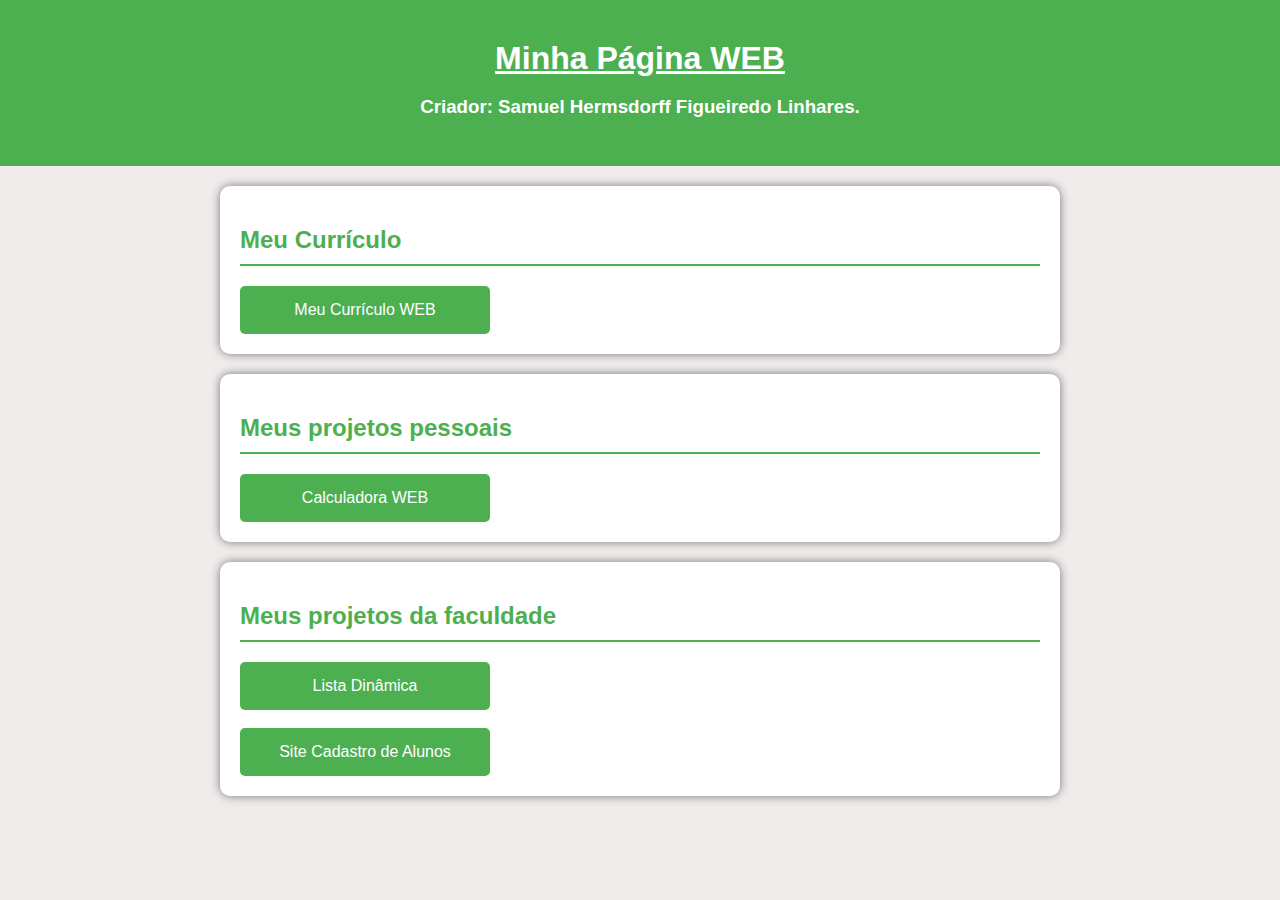
<file: index.html>
<!DOCTYPE html>
<html lang="en">
<head>
    <meta charset="UTF-8">
    <meta name="viewport" content="width=device-width, initial-scale=1.0">
    <title>Minha Página WEB</title>
    <style>
        body {
            font-family: Arial, sans-serif;
            margin: 0;
            padding: 0;
            background-color: #f0ecec;
            color: #333;
        }
        header {
            background-color: #4CAF50;
            color: white;
            padding: 30px 20px;
            text-align: center;
        }
        h1 {
            margin: 10px 0;
            text-decoration: underline;
        }
        section {
            padding: 20px;
            margin: 20px auto;
            max-width: 800px;
            background-color: #fff;
            border-radius: 10px;
            box-shadow: 0 0 10px rgba(0, 0, 0, 0.5);
        }
        .section-title {
            color: #4CAF50;
            border-bottom: 2px solid #4CAF50;
            padding-bottom: 10px;
            margin-bottom: 20px;
        }
        .section-content {
            line-height: 1.6;
        }
        footer {
            background-color: #333;
            color: #fff;
            padding: 10px;
            text-align: center;
        }
        .botao-personalizado {
            background-color: #4CAF50; /* Cor de fundo */
            color: white; /* Cor do texto */
            padding: 15px 30px; /* Espaçamento interno */
            font-size: 16px; /* Tamanho da fonte */
            border: none; /* Sem borda */
            border-radius: 5px; /* Bordas arredondadas */
            cursor: pointer; /* Cursor de ponteiro */
            transition: background-color 0.3s ease; /* Transição suave de cor de fundo */
            width: 250px;
        }

        .botao-personalizado:hover {
            background-color: #45a049; /* Cor de fundo ao passar o mouse */
        }
    </style>
</head>
<header>
    <h1>
        Minha Página WEB
    </h1>
    <h3>Criador: Samuel Hermsdorff Figueiredo Linhares.</h3>
</header>
<body>
    <section>
        <h2 class="section-title">Meu Currículo</h2>
        <div><a href="Curriículo.html"><button class="botao-personalizado">Meu Currículo WEB</button></a></div>
    </section>
    <section>
        <h2 class="section-title">Meus projetos pessoais</h2>
        <div><a href="Calculadora.html"><button class="botao-personalizado">Calculadora WEB</button></a></div>
    </section>
    <section>
        <h2 class="section-title">Meus projetos da faculdade</h2>
        <div><a href="listadinan.html"><button class="botao-personalizado">Lista Dinâmica</button></a></div>
        <br>
        <div><a href="LoginCadastro.html"><button class="botao-personalizado">Site Cadastro de Alunos</button></a></div>
    </section>

</body>
</html>
</file>
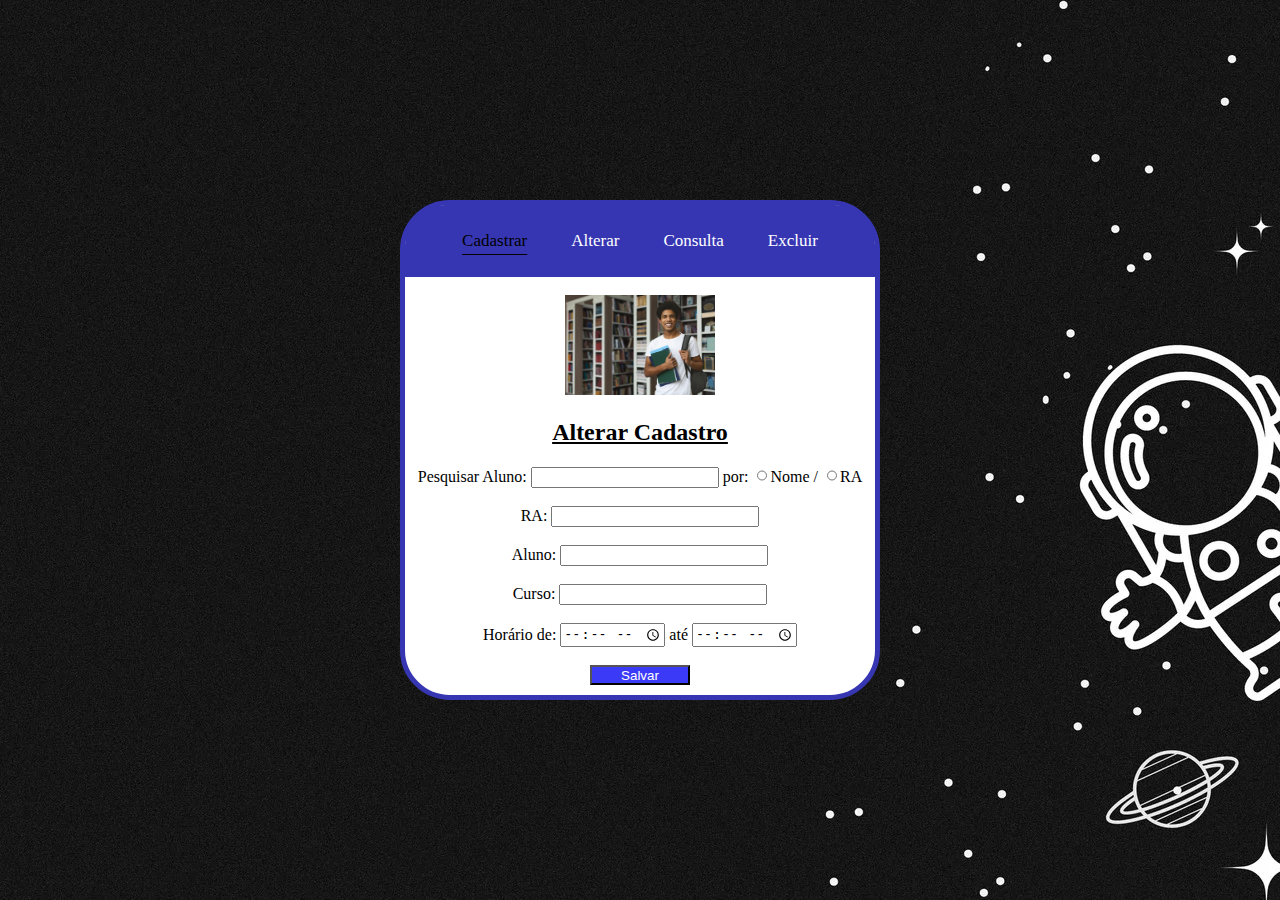
<file: Alterar.html>
<!DOCTYPE html>
<html lang="en">
<head>
    <meta charset="UTF-8">
    <meta http-equiv="X-UA-Compatible" content="IE=edge">
    <meta name="viewport" content="width=device-width, initial-scale=1.0">
    <title>Alterar cadastro de Alunos</title>
    <link rel="stylesheet" href="Cadastro.css">
    
</head>
<body>
    <div class="container">
        <div class="item">
            <header>
                <nav class="nav-bar">
                    <a href="CadastroPagina.html" class="nav-link active" data-hover="Cadastrar">Cadastrar</a>
                    <a href="Alterar.html" class="nav-link" data-hover="Alterar">Alterar</a>
                    <a href="Consulta.html" class="nav-link" data-hover="Consulta">Consulta</a>
                    <a href="Deletar.html" class="nav-link" data-hover="Excluir">Excluir</a>
                  </nav>
            </header>
            <br>
            <div>
                <img style="width: 150px;" src="estudante.png" alt="">
                <h2>Alterar Cadastro</h2>
                <form>
                    <div>
                        <label>Pesquisar Aluno:</label>
                        <input style="width: 180px;" type="text" id="curso" name="curso" required>
                        <label>por:</label>
                        <input style="width: 10px;" type="radio" id="nome_aluno" name="nome_aluno" required>Nome</input>
                        <label>/</label>
                        <input style="width: 10px;" type="radio" id="RA" name="RA" required>RA</input>
                    </div>
                    <br>
                    <div>
                        <label>RA:</label>
                        <input type="text" id="curso" name="curso" required>
                    </div>
                    <br>
                    <div>
                        <label>Aluno:</label>
                        <input type="text" id="nome_aluno" name="nome_aluno" required>
                    </div>
                    <br>
                    <div>
                        <label>Curso:</label>
                        <input type="text" id="curso" name="curso" required>
                    </div>
                    <br>
                    <div>
                        <label>Horário de:</label>
                        <input style="width: 100px" type="time" id="horario_inicial" name="horario_inicial" required>
                        <label>até</label>
                        <input style="width: 100px" type="time" id="horario_final" name="horario_final" required>
                    </div>
                </form>
                <br>
                <button type="submit">Salvar</button>
            </div>
        </div>
    </div>
</body>
</html>
</file>
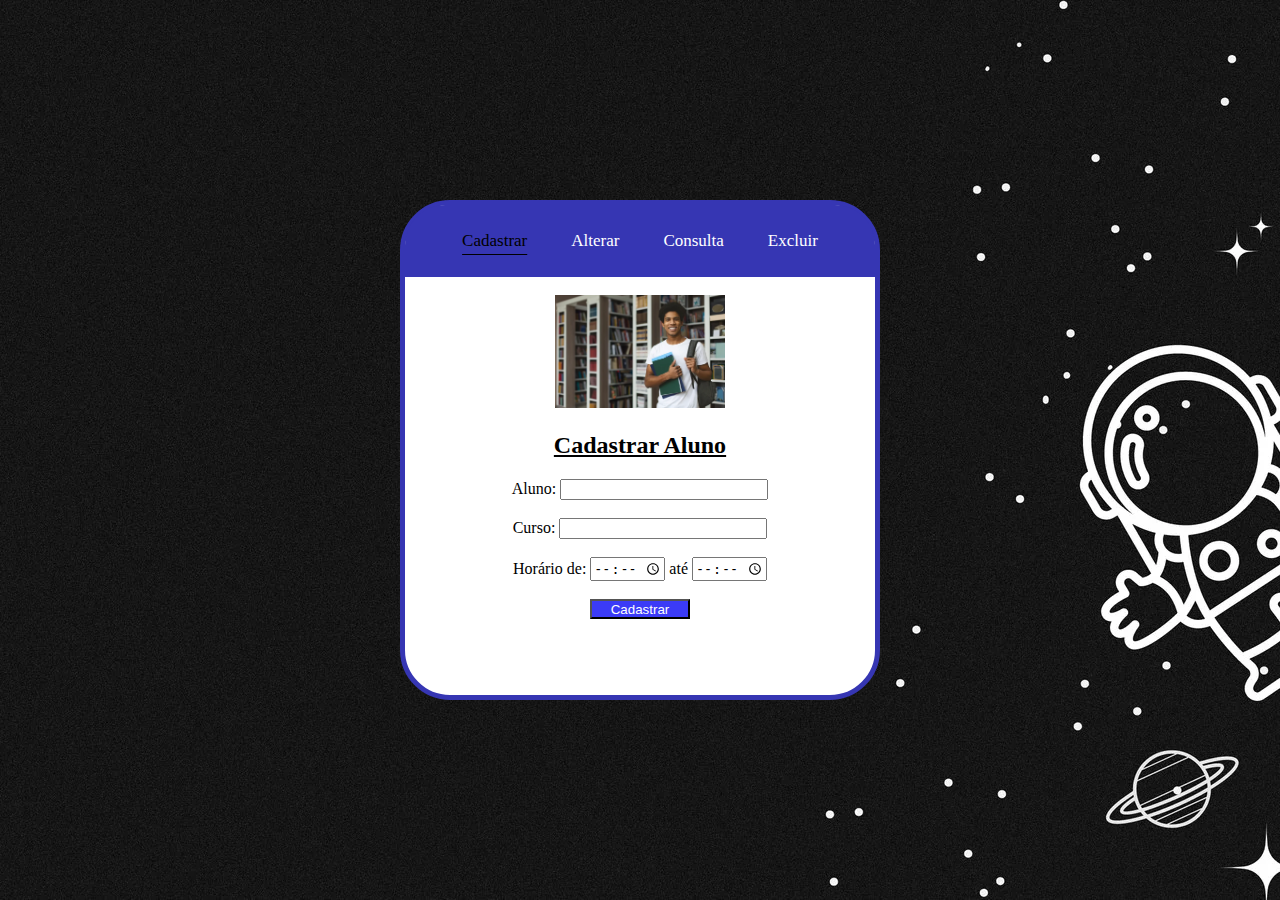
<file: CadastroPagina.html>
<!DOCTYPE html>
<html lang="en">
<head>
    <meta charset="UTF-8">
    <meta http-equiv="X-UA-Compatible" content="IE=edge">
    <meta name="viewport" content="width=device-width, initial-scale=1.0">
    <title>Cadastro de Alunos</title>
    <link rel="stylesheet" href="Cadastro.css">
    
</head>
<body>
    
    <div class="container">
        <div class="item">
            <header>
                <nav class="nav-bar">
                    <a href="CadastroPagina.html" class="nav-link active" data-hover="Cadastrar">Cadastrar</a>
                    <a href="Alterar.html" class="nav-link" data-hover="Alterar">Alterar</a>
                    <a href="Consulta.html" class="nav-link" data-hover="Consulta">Consulta</a>
                    <a href="Deletar.html" class="nav-link" data-hover="Excluir">Excluir</a>
                  </nav>
            </header>
            <br>
            <div>
                <img style="width: 170px;" src="estudante.png" alt="">
                <h2>Cadastrar Aluno</h2>
                <form>
                    <div>
                        <label>Aluno:</label>
                        <input type="text" id="nome_aluno" name="nome_aluno" required>
                    </div>
                    <br>
                    <div>
                        <label>Curso:</label>
                        <input type="text" id="curso" name="curso" required>
                    </div>
                    <br>
                    <div>
                        <label>Horário de:</label>
                        <input style="width: 70px" type="time" id="horario_inicial" name="horario_inicial" required>
                        <label>até</label>
                        <input style="width: 70px" type="time" id="horario_final" name="horario_final" required>
                    </div>
                </form>
                <br>
                <button type="submit">Cadastrar</button>
            </div>
        </div>
    </div>
</body>
</html>
</file>
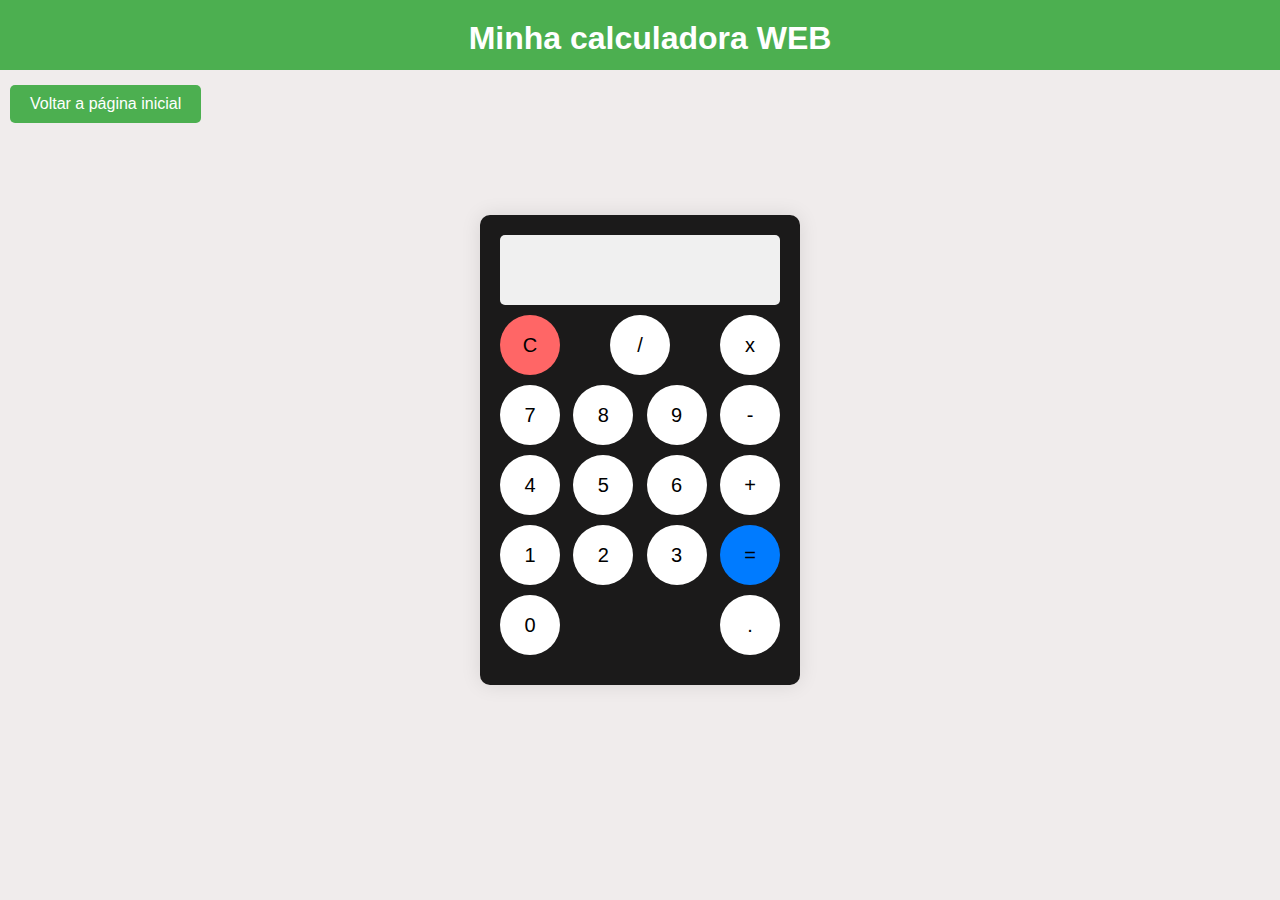
<file: Calculadora.html>
<!DOCTYPE html>
<html lang="pt-br">
<head>
    <meta charset="UTF-8">
    <meta name="viewport" content="width=device-width, initial-scale=1.0">
    <title>Calculadora</title>
    <style>
        /* Estilos para a calculadora */
        body {
            font-family: Arial, sans-serif;
            background-color: #f0ecec;
            margin: 0;
            padding: 0;
            display: flex;
            justify-content: center;
            align-items: center;
            height: 100vh;
        }

        .calculator {
            width: 280px;
            background-color: rgb(27, 26, 26);
            border-radius: 10px;
            box-shadow: 0 0 20px rgba(0, 0, 0, 0.1);
            padding: 20px;
            text-align: center;
        }

        .display {
            width: calc(100% - 20px);
            height: 50px;
            margin-bottom: 10px;
            padding: 10px;
            font-size: 24px;
            border: none;
            background-color: #f0f0f0;
            border-radius: 5px;
            text-align: right;
        }

        .row {
            display: flex;
            justify-content: space-between;
            margin-bottom: 10px;
        }

        .button {
            width: 60px;
            height: 60px;
            border: none;
            border-radius: 50%;
            font-size: 20px;
            color: black;
            background-color: white;
            cursor: pointer;
            transition: all 0.3s ease;
        }

        .button:hover {
            background-color: blue;
        }

        .button.clear {
            background-color: #ff6666;
        }

        .button.clear:hover {
            background-color: blue;
        }

        .button.equal {
            background-color: #007bff;
        }

        .button.equal:hover {
            background-color: blue;
        }
        .div {
            text-align: center;
        }
        header {
            background-color: #4CAF50;
            color: white;
            padding: 10px;
            text-align: center;
            position: absolute;
            top: 0;
            left: 0; 
            width: 100%;
            height: 50px; 
            margin-bottom: 40px;
        }
        h1 {
            margin: 10px 0;
        }
        .div{
            text-align: left;
        }
        .botao-voltar {
            background-color: #4CAF50;
            color: white;
            padding: 10px 20px;
            border: none;
            border-radius: 5px;
            cursor: pointer;
            text-decoration: none;
            font-size: 16px;
            transition: background-color 0.3s;
        }

        .botao-voltar:hover {
            background-color: #45a049;
        }
    </style>
</head>
<header>
    <h1>Minha calculadora WEB</h1>
    <br>
    <div class="div"><a href="index.html"><button class="botao-voltar">Voltar a página inicial</button></a></div>
</header>
<body>
<div class="calculator">
    <input type="text" class="display" id="display" disabled>
    <div class="row">
        <button class="button clear" onclick="clearDisplay()">C</button>
        <button class="button" onclick="appendOperator('/')">/</button>
        <button class="button" onclick="appendOperator('*')">x</button>
    </div>
    <div class="row">
        <button class="button" onclick="appendNumber('7')">7</button>
        <button class="button" onclick="appendNumber('8')">8</button>
        <button class="button" onclick="appendNumber('9')">9</button>
        <button class="button" onclick="appendOperator('-')">-</button>
    </div>
    <div class="row">
        <button class="button" onclick="appendNumber('4')">4</button>
        <button class="button" onclick="appendNumber('5')">5</button>
        <button class="button" onclick="appendNumber('6')">6</button>
        <button class="button" onclick="appendOperator('+')">+</button>
    </div>
    <div class="row">
        <button class="button" onclick="appendNumber('1')">1</button>
        <button class="button" onclick="appendNumber('2')">2</button>
        <button class="button" onclick="appendNumber('3')">3</button>
        <button class="button equal" onclick="calculate()">=</button>
    </div>
    <div class="row">
        <button class="button" onclick="appendNumber('0')">0</button>
        <button class="button" onclick="appendDecimal()">.</button>
    </div>
</div>

<script>
function appendNumber(number) {
    document.getElementById("display").value += number;
}

function appendOperator(operator) {
    document.getElementById("display").value += operator;
}

function appendDecimal() {
    var displayValue = document.getElementById("display").value;
    if (!displayValue.includes('.')) {
        document.getElementById("display").value += '.';
    }
}

function clearDisplay() {
    document.getElementById("display").value = '';
}

function calculate() {
    var expression = document.getElementById("display").value;
    var result = eval(expression);
    document.getElementById("display").value = result;
}
</script>

</body>
</html>
</file>
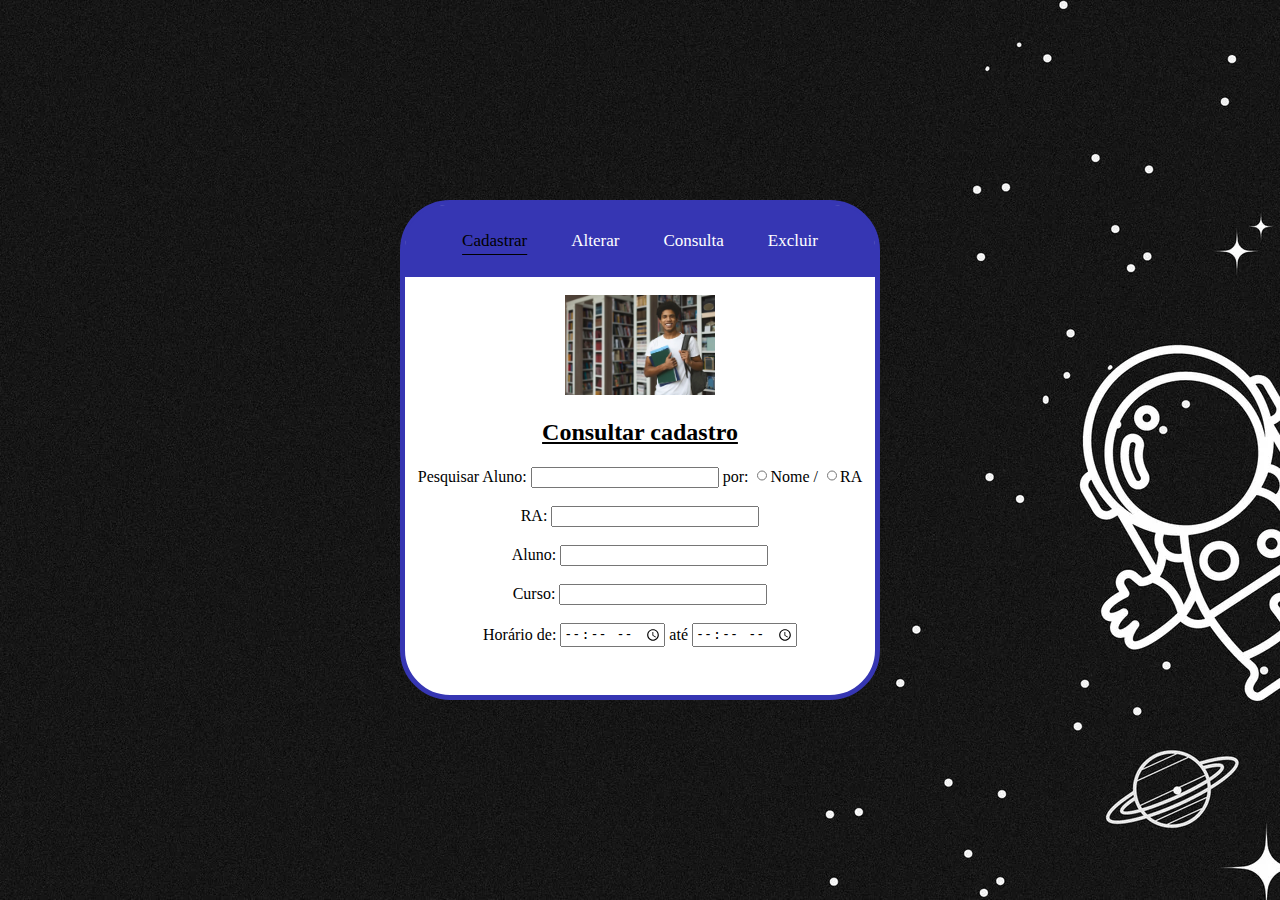
<file: Consulta.html>
<!DOCTYPE html>
<html lang="en">
<head>
    <meta charset="UTF-8">
    <meta http-equiv="X-UA-Compatible" content="IE=edge">
    <meta name="viewport" content="width=device-width, initial-scale=1.0">
    <title>Consultar cadastro de Alunos</title>
    <link rel="stylesheet" href="Cadastro.css">
    
</head>
<body>
    <div class="container">
        <div class="item">
            <header>
                <nav class="nav-bar">
                    <a href="CadastroPagina.html" class="nav-link active" data-hover="Cadastrar">Cadastrar</a>
                    <a href="Alterar.html" class="nav-link" data-hover="Alterar">Alterar</a>
                    <a href="Consulta.html" class="nav-link" data-hover="Consulta">Consulta</a>
                    <a href="Deletar.html" class="nav-link" data-hover="Excluir">Excluir</a>
                  </nav>
            </header>
            <br>
            <div>
                <img style="width: 150px;" src="estudante.png" alt="">
                <h2>Consultar cadastro</h2>
                <form>
                    <div>
                        <label>Pesquisar Aluno:</label>
                        <input style="width: 180px;" type="text" id="curso" name="curso" required>
                        <label>por:</label>
                        <input style="width: 10px;" type="radio" id="nome_aluno" name="nome_aluno" required>Nome</input>
                        <label>/</label>
                        <input style="width: 10px;" type="radio" id="RA" name="RA" required>RA</input>
                    </div>
                    <br>
                    <div>
                        <label>RA:</label>
                        <input type="text" id="curso" name="curso" required>
                    </div>
                    <br>
                    <div>
                        <label>Aluno:</label>
                        <input type="text" id="nome_aluno" name="nome_aluno" required>
                    </div>
                    <br>
                    <div>
                        <label>Curso:</label>
                        <input type="text" id="curso" name="curso" required>
                    </div>
                    <br>
                    <div>
                        <label>Horário de:</label>
                        <input style="width: 100px" type="time" id="horario_inicial" name="horario_inicial" required>
                        <label>até</label>
                        <input style="width: 100px" type="time" id="horario_final" name="horario_final" required>
                    </div>
                </form>
                <br>
            </div>
        </div>
    </div>
</body>
</html>
</file>
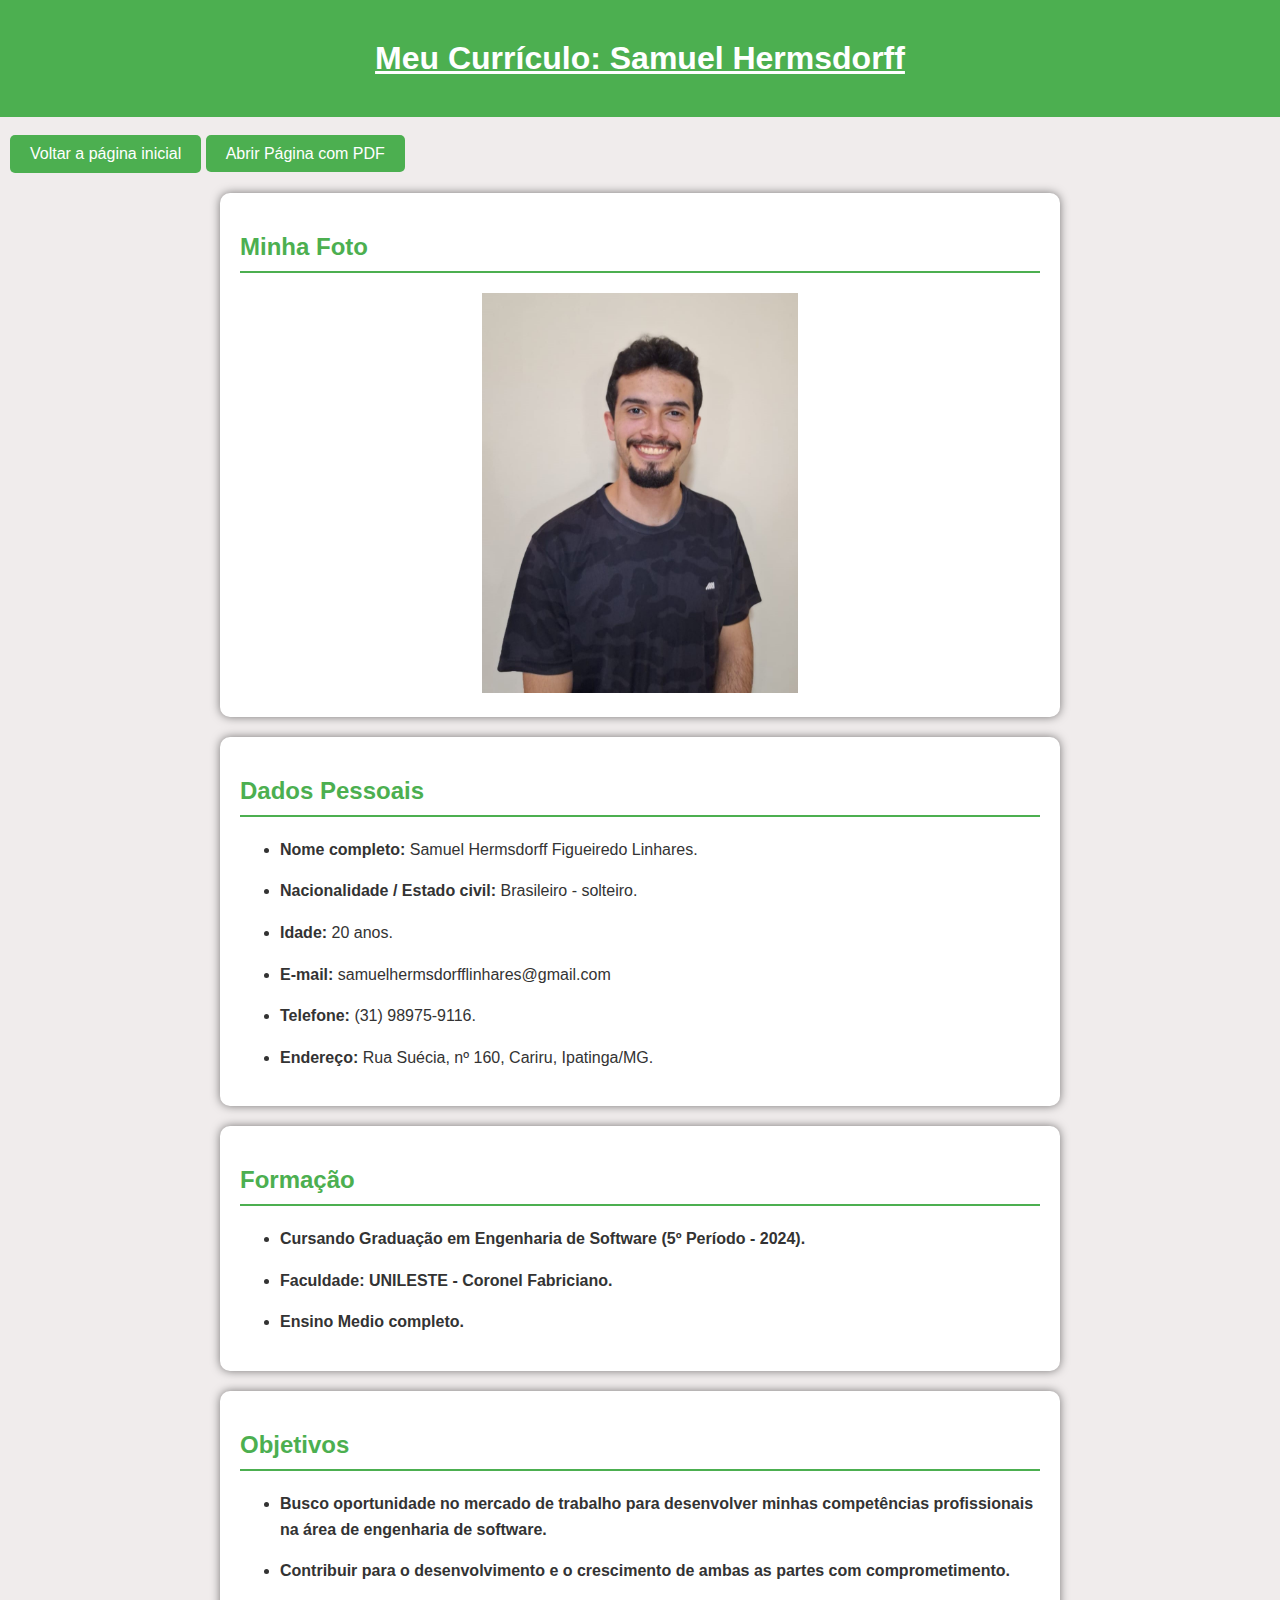
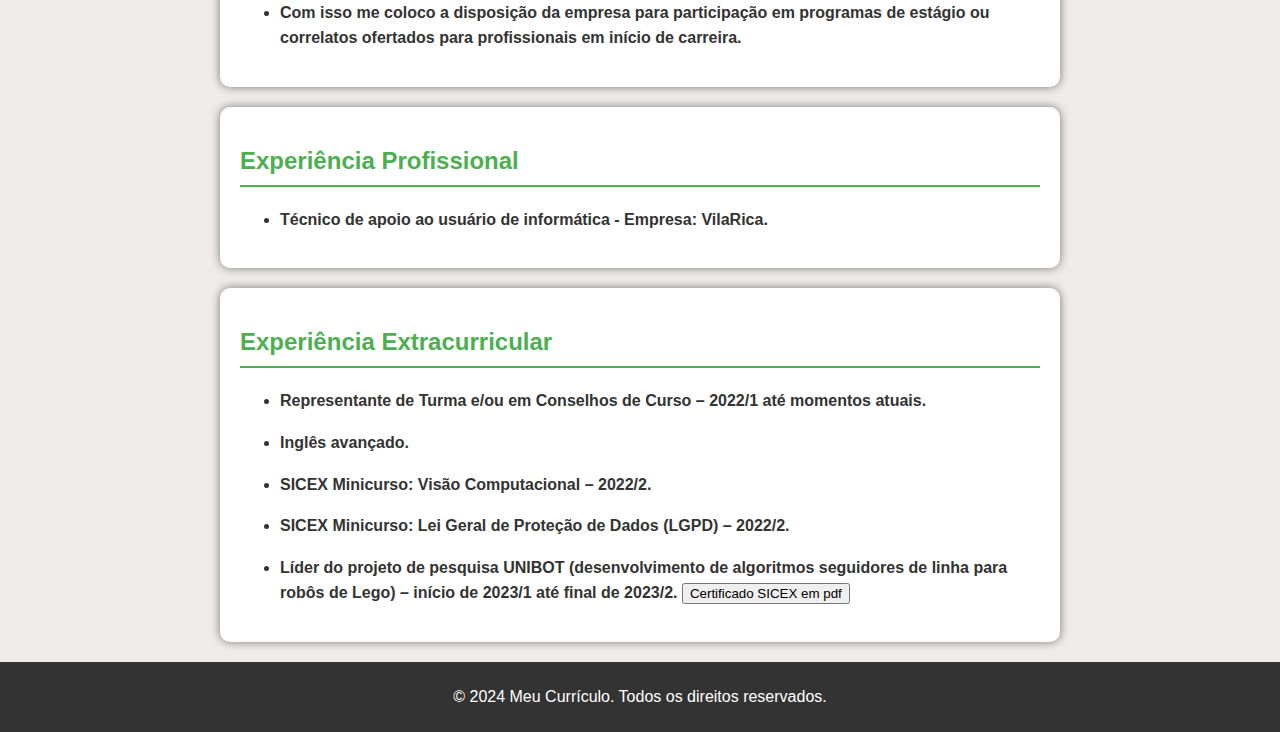
<file: Curriículo.html>
<!DOCTYPE html>
<html lang="pt-br">
<head>
    <meta charset="UTF-8">
    <meta name="viewport" content="width=device-width, initial-scale=1.0">
    <title>Meu Currículo</title>
    <style>
        body {
            font-family: Arial, sans-serif;
            margin: 0;
            padding: 0;
            background-color: #f0ecec;
            color: #333;
        }
        header {
            background-color: #4CAF50;
            color: white;
            padding: 30px 20px;
            text-align: center;
        }
        h1 {
            margin: 10px 0;
            text-decoration: underline;
        }
        section {
            padding: 20px;
            margin: 20px auto;
            max-width: 800px;
            background-color: #fff;
            border-radius: 10px;
            box-shadow: 0 0 10px rgba(0, 0, 0, 0.5);
        }
        .section-title {
            color: #4CAF50;
            border-bottom: 2px solid #4CAF50;
            padding-bottom: 10px;
            margin-bottom: 20px;
        }
        .section-content {
            line-height: 1.6;
        }
        footer {
            background-color: #333;
            color: #fff;
            padding: 10px;
            text-align: center;
        }
        img {
            max-width: 350px;
            height: 400px;
        }
        .secao {
            text-align: center;
        }
        .div {
            margin-left: 10px;
            text-align: left;
        }
        .botao-voltar {
            background-color: #4CAF50;
            color: white;
            padding: 10px 20px;
            border: none;
            border-radius: 5px;
            cursor: pointer;
            text-decoration: none;
            font-size: 16px;
            transition: background-color 0.3s;
        }

        .botao-voltar:hover {
            background-color: #45a049;
        }
        .botao-pdf {
            background-color: #4CAF50;
            color: white;
            padding: 10px 20px;
            border: none;
            border-radius: 5px;
            cursor: pointer;
            text-decoration: none;
            font-size: 16px;
            transition: background-color 0.3s;
        }

        .botao-pdf:hover {
            background-color: #45a049;
        }

        .botao-pdf2 {
            cursor: pointer;
            transition: background-color 0.3s;
        }
    </style>
</head>
<body>

<header>
    <h1>Meu Currículo: Samuel Hermsdorff</h1>
</header>
<br>
<div class="div">
    <a href="index.html"><button class="botao-voltar">Voltar a página inicial</button></a>
    <a href="Currículo Samuel Hermsdorff.pdf" class="botao-pdf" target="_blank">Abrir Página com PDF</a>
</div>
<section id="Foto">
    <h2 class="section-title">Minha Foto</h2>
    <div class="secao">
        <img src="minhaFoto.jpg">
    </div>
    
</section>

<section id="dados-pessoais">
    <h2 class="section-title">Dados Pessoais</h2>
    <div class="section-content">
        <ul>
            <li><p><strong>Nome completo:</strong> Samuel Hermsdorff Figueiredo Linhares.</p></li>
            <li><p><strong>Nacionalidade / Estado civil:</strong> Brasileiro - solteiro.</p></li>
            <li><p><strong>Idade:</strong> 20 anos.</p></li>
            <li><p><strong>E-mail:</strong> samuelhermsdorfflinhares@gmail.com</p></li>
            <li><p><strong>Telefone:</strong> (31) 98975-9116.</p></li>
            <li><p><strong>Endereço:</strong> Rua Suécia, nº 160, Cariru, Ipatinga/MG.</p></li>
        </ul>
    </div>
</section>

<section id="formacao">
    <h2 class="section-title">Formação</h2>
    <div class="section-content">
        <ul>
            <li><p><strong>Cursando Graduação em Engenharia de Software (5º Período - 2024).</strong></p></li>
            <li><p><strong>Faculdade: UNILESTE - Coronel Fabriciano.</strong></p></li>
            <li><p><strong>Ensino Medio completo.</strong></p></li>
        </ul>
    </div>
</section>

<section id="Objetivos">
    <h2 class="section-title">Objetivos</h2>
    <div class="section-content">
        <ul>
            <li><p><strong>Busco oportunidade no mercado de trabalho para desenvolver minhas competências profissionais na área de engenharia de software.</strong></p></li>
            <li><p><strong>Contribuir para o desenvolvimento e o crescimento de ambas as partes com comprometimento.</strong></p></li>
            <li><p><strong>Com isso me coloco a disposição da empresa para participação em programas de estágio ou correlatos ofertados para profissionais em início de carreira.</strong></p></li>
        </ul>
    </div>
</section>

<section id="experiencia-profissional">
    <h2 class="section-title">Experiência Profissional</h2>
    <div class="section-content">
        <ul>
            <li><p><strong>Técnico de apoio ao usuário de informática - Empresa: VilaRica.</strong></p></li>
        </ul>
    </div>
</section>

<section id="experiencia-extracurricular">
    <h2 class="section-title">Experiência Extracurricular</h2>
    <div class="section-content">
        <ul>
            <li><p><strong>Representante de Turma e/ou em Conselhos de Curso – 2022/1 até momentos atuais.</strong></p></li>
            <li><p><strong>Inglês avançado.</strong></p></li>
            <li><p><strong>SICEX Minicurso: Visão Computacional – 2022/2.</strong></p></li>
            <li><p><strong>SICEX Minicurso: Lei Geral de Proteção de Dados (LGPD) – 2022/2.</strong></p></li>
            <li><p><strong>Líder do projeto de pesquisa UNIBOT (desenvolvimento de algoritmos seguidores de linha para robôs de Lego) – início de 2023/1 até final de 2023/2.</strong>   <a href="certificado_participacao_9260.pdf" class="botao-pdf2" target="_blank"><button>Certificado SICEX em pdf</button></a></p></li>
        </ul>
    </div>
</section>

<footer>
    <p>&copy; 2024 Meu Currículo. Todos os direitos reservados.</p>
</footer>

</body>
</html>
</file>
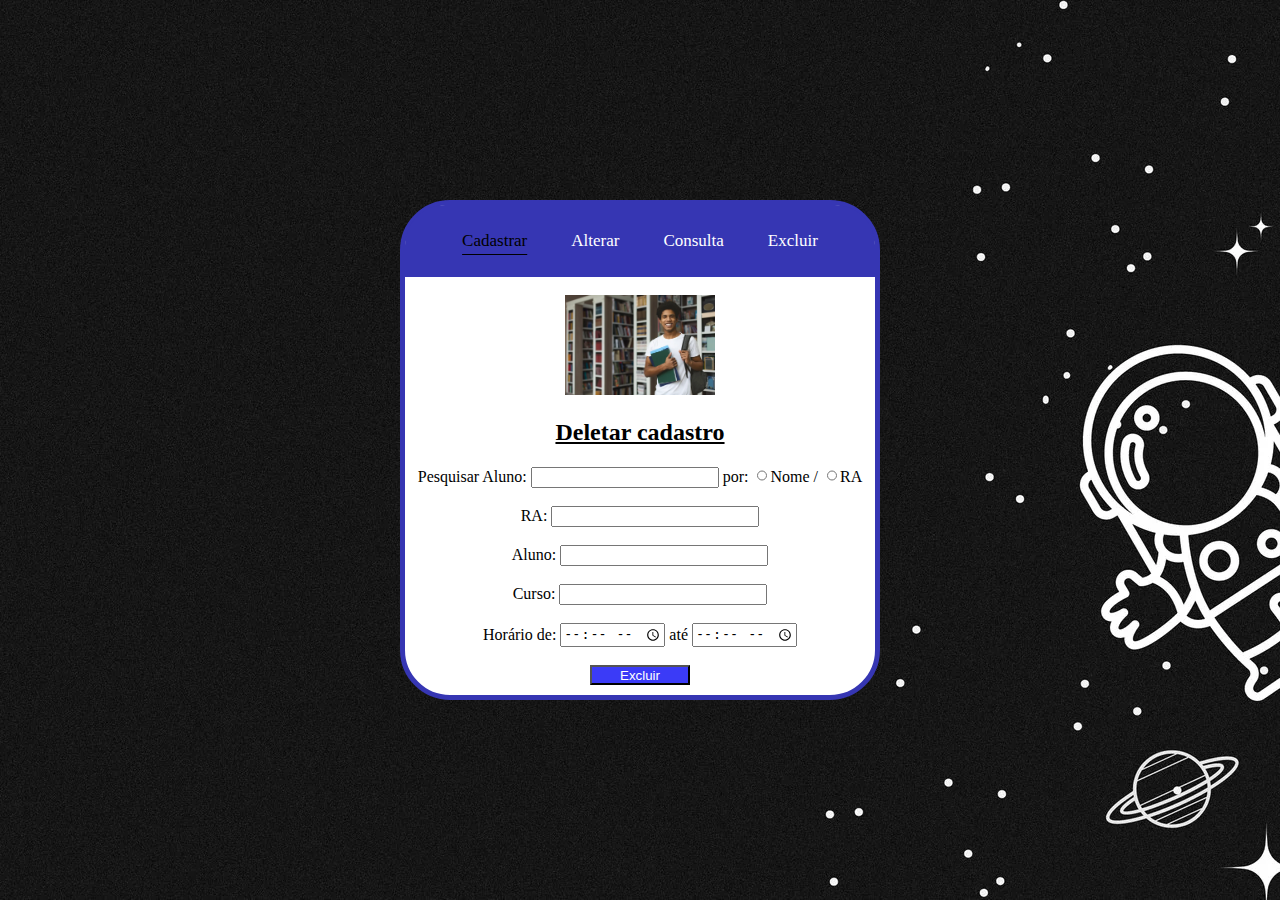
<file: Deletar.html>
<!DOCTYPE html>
<html lang="en">
<head>
    <meta charset="UTF-8">
    <meta http-equiv="X-UA-Compatible" content="IE=edge">
    <meta name="viewport" content="width=device-width, initial-scale=1.0">
    <title>Deletar cadastro de Alunos</title>
    <link rel="stylesheet" href="Cadastro.css">
    
</head>
<body>
    <div class="container">
        <div class="item">
            <header>
                <nav class="nav-bar">
                    <a href="CadastroPagina.html" class="nav-link active" data-hover="Cadastrar">Cadastrar</a>
                    <a href="Alterar.html" class="nav-link" data-hover="Alterar">Alterar</a>
                    <a href="Consulta.html" class="nav-link" data-hover="Consulta">Consulta</a>
                    <a href="Deletar.html" class="nav-link" data-hover="Excluir">Excluir</a>
                  </nav>
            </header>
            <br>
            <div>
                <img style="width: 150px;" src="estudante.png" alt="">
                <h2>Deletar cadastro</h2>
                <form>
                    <div>
                        <label>Pesquisar Aluno:</label>
                        <input style="width: 180px;" type="text" id="curso" name="curso" required>
                        <label>por:</label>
                        <input style="width: 10px;" type="radio" id="nome_aluno" name="nome_aluno" required>Nome</input>
                        <label>/</label>
                        <input style="width: 10px;" type="radio" id="RA" name="RA" required>RA</input>
                    </div>
                    <br>
                    <div>
                        <label>RA:</label>
                        <input type="text" id="curso" name="curso" required>
                    </div>
                    <br>
                    <div>
                        <label>Aluno:</label>
                        <input type="text" id="nome_aluno" name="nome_aluno" required>
                    </div>
                    <br>
                    <div>
                        <label>Curso:</label>
                        <input type="text" id="curso" name="curso" required>
                    </div>
                    <br>
                    <div>
                        <label>Horário de:</label>
                        <input style="width: 100px" type="time" id="horario_inicial" name="horario_inicial" required>
                        <label>até</label>
                        <input style="width: 100px" type="time" id="horario_final" name="horario_final" required>
                    </div>
                </form>
                <br>
                <button type="submit">Excluir</button>
            </div>
        </div>
    </div>
</body>
</html>
</file>
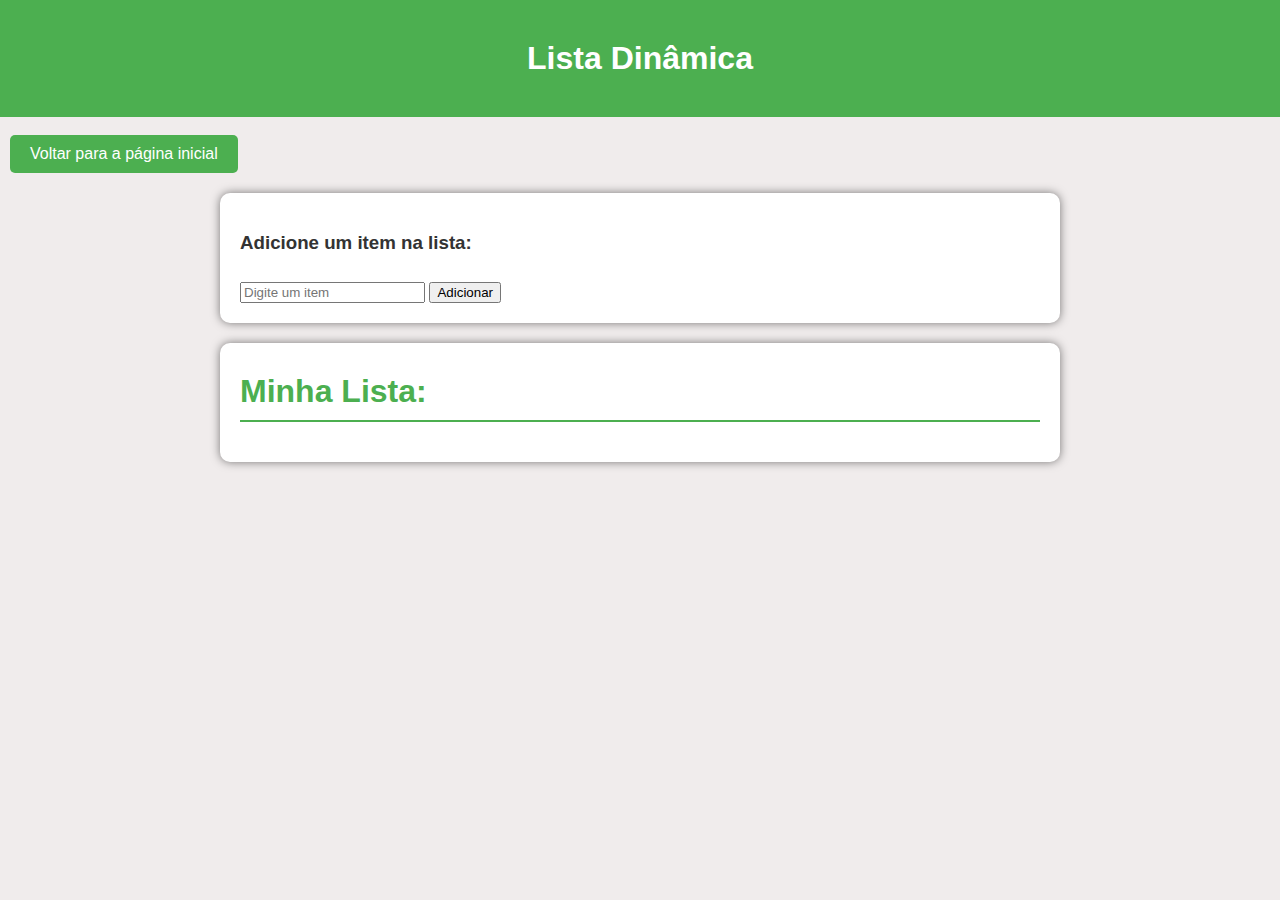
<file: listadinan.html>
<!DOCTYPE html>
<html lang="pt-br">
<head>
<meta charset="UTF-8">
<meta name="viewport" content="width=device-width, initial-scale=1.0">
<title>Lista Dinâmica</title>
<style>
    body {
        font-family: Arial, sans-serif;
    }
    #container {
        width: 300px;
        margin: 0 auto;
    }
    #addBtn {
        margin-top: 10px;
    }
    header {
        background-color: #4CAF50;
        color: white;
        padding: 30px 20px;
        text-align: center;
    }
    h1 {
        margin: 10px 0;
    }
    body {
            font-family: Arial, sans-serif;
            margin: 0;
            padding: 0;
            background-color: #f0ecec;
            color: #333;
    }
    section {
            padding: 20px;
            margin: 20px auto;
            max-width: 800px;
            background-color: #fff;
            border-radius: 10px;
            box-shadow: 0 0 10px rgba(0, 0, 0, 0.5);
    }
    .section-title {
            color: #4CAF50;
            border-bottom: 2px solid #4CAF50;
            padding-bottom: 10px;
            margin-bottom: 20px;
    }
    .botao-voltar {
            background-color: #4CAF50;
            color: white;
            padding: 10px 20px;
            border: none;
            border-radius: 5px;
            cursor: pointer;
            text-decoration: none;
            font-size: 16px;
            transition: background-color 0.3s;
    }

    .botao-voltar:hover {
            background-color: #45a049;
    }
    .div{
        margin-left: 10px;
    }
    .delete-btn {
        background-color: #f44336;
        color: white;
        padding: 4px 8px;
        border: none;
        border-radius: 50%;
        cursor: pointer;
        margin-right: 8px;
    }
    .edit-btn {
        background-color: #ffd700;
        color: black;
        padding: 4px 8px;
        border: none;
        border-radius: 50%;
        cursor: pointer;
    }
</style>
</head>
<header>
    <h1>Lista Dinâmica</h1>
</header>
<br>
<div class="div">
    <a href="index.html"><button class="botao-voltar">Voltar para a página inicial</button></a>
</div>
<body>

<section>
    <h3>Adicione um item na lista:</h3>
    <input type="text" id="itemInput" placeholder="Digite um item">
    <button onclick="addItem()" id="addBtn">Adicionar</button>
</section>
<section>
    <h1 class="section-title">Minha Lista:</h1>
    <ul id="itemList">
    </ul>
</section>

<script>
function addItem() {
    var input = document.getElementById("itemInput");
    var item = input.value;
    var list = document.getElementById("itemList");
    var listItem = document.createElement("li");
    var deleteBtn = document.createElement("button");
    var editBtn = document.createElement("button");
    
    deleteBtn.textContent = "X";
    deleteBtn.className = "delete-btn";
    deleteBtn.onclick = function() {
        listItem.remove();
    };
    
    editBtn.textContent = "Editar";
    editBtn.className = "edit-btn";
    editBtn.onclick = function() {
        var newText = prompt("Editar item:", listItem.querySelector(".item-text").textContent);
        if (newText !== null) {
            listItem.querySelector(".item-text").textContent = newText;
        }
    };
    
    var itemText = document.createElement("span");
    itemText.className = "item-text";
    itemText.textContent = item;
    
    listItem.appendChild(itemText);
    listItem.appendChild(deleteBtn);
    listItem.appendChild(editBtn);
    list.appendChild(listItem);
    input.value = ""; // Limpa o campo de entrada após adicionar o item
}
</script>
</body>
</html>
</file>
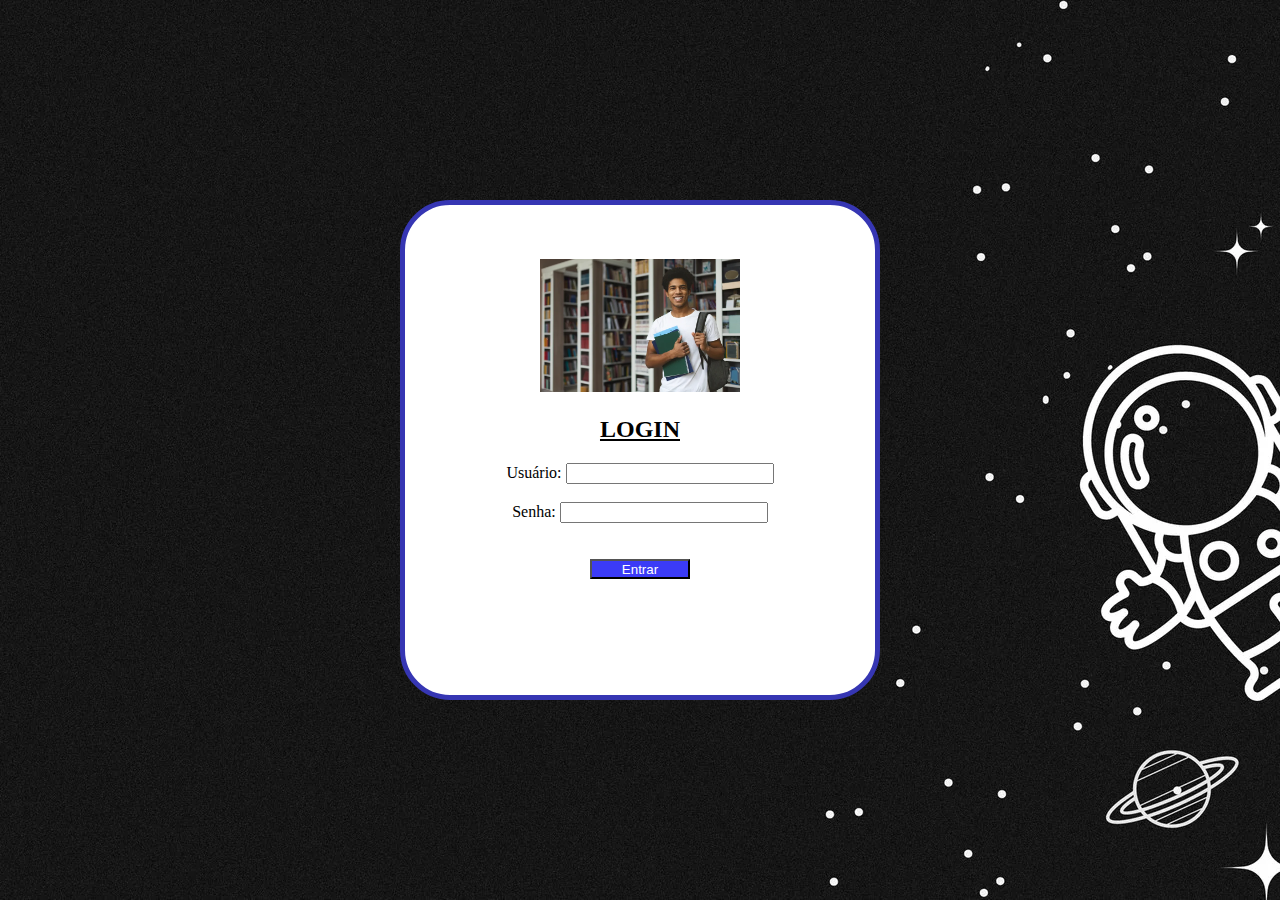
<file: LoginCadastro.html>
<!DOCTYPE html>
<html lang="en">
<head>
    <meta charset="UTF-8">
    <meta http-equiv="X-UA-Compatible" content="IE=edge">
    <meta name="viewport" content="width=device-width, initial-scale=1.0">
    <title>Cadastro de Alunos</title>
    <link rel="stylesheet" href="Cadastro.css">
    
</head>
<body>
    <div class="container">
        <div class="item">
            <br>
            <br>
            <br>
            <div>
                <img style="width: 200px;" src="estudante.png" alt="">
                <h2>LOGIN</h2>
                <form>
                    <div>
                        <label>Usuário:</label>
                        <input type="text" id="usuario" name="usuario" required>
                    </div>
                    <br>
                    <div>
                        <label>Senha:</label>
                        <input type="password" id="Senha" name="senha" required>
                     </div>
                    <br>
                </form>
                <br>
                <a href="CadastroPagina.html"><button type="submit">Entrar</button></a>
            </div>
        </div>
    </div>
</body>
</html>
</file>
<file: Cadastro.css>
h2{
    text-align: center;
    text-decoration: underline;
}
button{
    height: 20px;
    width: 100px;
    background-color: rgb(59, 59, 247);
    color: white;
}
div{
    text-align: center;
}
input{
    width: 200px;
}
header {
    background-color: rgb(54, 54, 179);
    color: #fff;
    padding: 10px;
    text-align: center;
    border-top-left-radius: 40px;
    border-top-right-radius: 40px;
}
body{
    margin: 0;
    background-color: #c4bfbf;
}
img{
    width: 200px;
    text-align: center;
}

.nav-bar { 
    padding:1em; 
    text-align:center; 
  }
  .nav-bar .nav-link {
    padding: 8px 0;
    margin: 0 20px;
    color: white;
    font-size: 17px;
    text-decoration: none;
    position: relative;
  }
  .nav-bar .nav-link::before {
    position: absolute;
    top: 0;
    left: 0;
    overflow: hidden;
    padding: 8px 0;
    max-width: 0;
    text-decoration: underline;
    text-underline-offset: 8px;
    color: black;
    content: attr(data-hover);
    -webkit-transition: max-width 0.5s;
    -moz-transition: max-width 0.5s;
    transition: max-width 0.5s;
  }
  .nav-bar .nav-link:hover::before { max-width: 100%; }
  .nav-bar .active {
    color: black;
    text-decoration: underline;
    text-underline-offset: 8px;
  }

  .container {
    display: flex;
    justify-content: center;
    align-items: center;
    background-image: url(fundo.png);
    background-repeat: no-repeat;
    background-size: cover;
    height: 100vh;
  }

  .item{
    width: 470px;
    height: 490px;
    background: white;
    border: solid 5px rgb(54, 54, 179);
    border-radius: 50px;
  }
</file>
